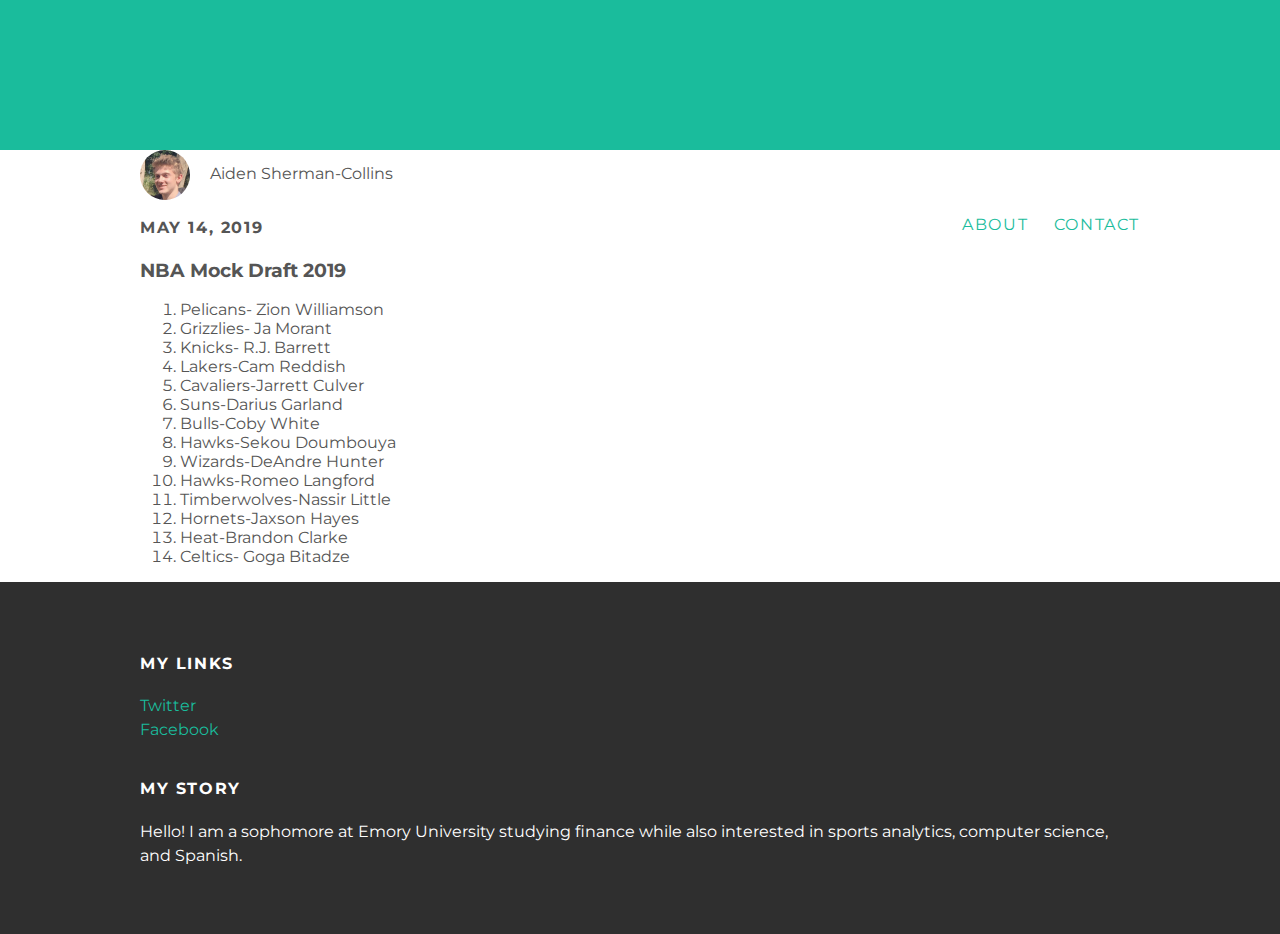
<file: index.html>
<!DOCTYPE html>
<html>
 <head>
   <title>My blog</title>
   <link rel="stylesheet" type="text/css" href="styles.css">
 </head>
 <body>
   <div id="header">
     <div class="container">
       <a id="header-title" href="index.html">My blog</a>
       <ul id="header-nav" class="navbar-links">
         <li><a href="about.html">About</a></li>
         <li><a href="mailto:aidensc33@gmail.com">Contact</a></li>
       </ul>
     </div>
   </div>
   <div id="content">
     <div class="container">
       <div class="post-container">
         <div class="post-author">
           <img src="Me.jpg">
           <span>Aiden Sherman-Collins</span>
         </div>
         <p class="post-date">May 14, 2019</p>
         <h3 class="post-title">NBA Mock Draft 2019</h3>
         <div class="post-content">
            <p>
              <ol id="Draft Rankings">
                <li>Pelicans- Zion Williamson</li>
                <li>Grizzlies- Ja Morant</li>
                <li>Knicks- R.J. Barrett</li>
                <li>Lakers-Cam Reddish</li>
                <li>Cavaliers-Jarrett Culver</li>
                <li>Suns-Darius Garland</li>
                <li>Bulls-Coby White</li>
                <li>Hawks-Sekou Doumbouya</li>
                <li>Wizards-DeAndre Hunter</li>
                <li>Hawks-Romeo Langford</li>
                <li>Timberwolves-Nassir Little</li>
                <li>Hornets-Jaxson Hayes</li>
                <li>Heat-Brandon Clarke</li>
                <li>Celtics- Goga Bitadze</li>
              </ol>
            </p>
         </div>
       </div>
     </div>
   </div >
   <div id="footer">
     <div class="container">
       <div class="column">
         <h4>My Links</h4>
         <p>
           <a href="https://twitter.com/aidensc33">Twitter</a>
           <br>
           <a href="https://www.facebook.com/aidensc33">Facebook</a>
         </p>
       </div>
       <div class="column">
         <h4>My Story</h4>
         <p>Hello! I am a sophomore at Emory University studying finance while
            also interested in sports analytics, computer science, and Spanish.
         </p>
       </div>
     </div>
   </div>
 </body>
 </html>
</file>
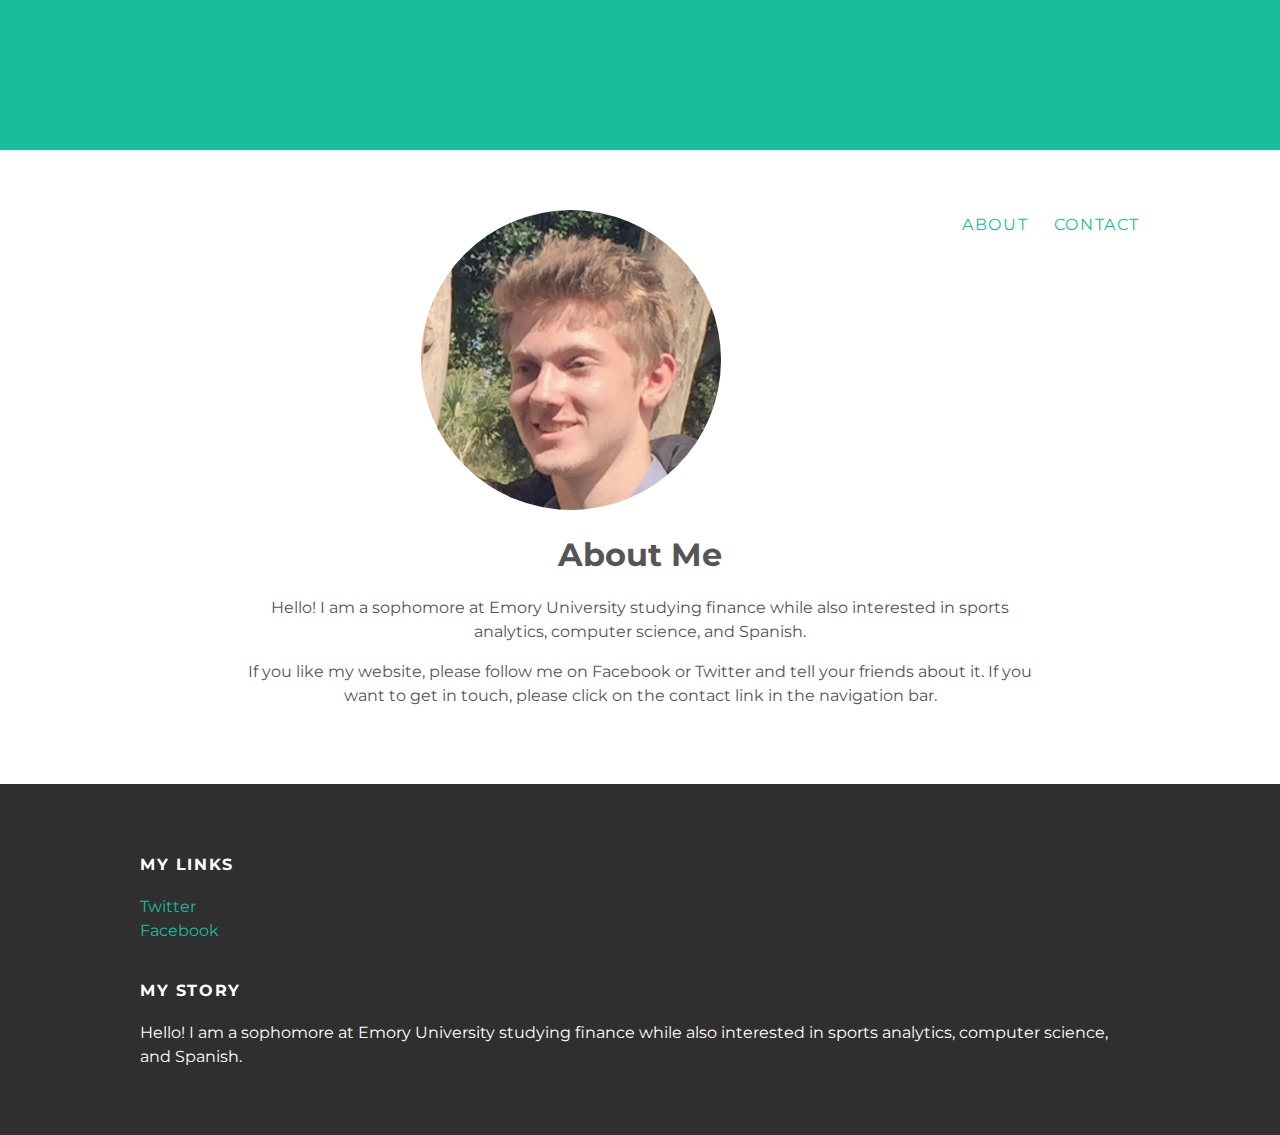
<file: about.html>
<!DOCTYPE html>
<html>
 <head>
   <title>My blog</title>
   <link rel="stylesheet" type="text/css" href="styles.css">
 </head>
 <body>
   <div id="header">
     <div class="container">
       <a id="header-title" href="index.html">My blog</a>
       <ul id="header-nav" class="navbar-links">
         <li><a href="about.html">About</a></li>
         <li><a href="mailto:aidensc33@gmail.com">Contact</a></li>
       </ul>
     </div>
   </div>
   <div id="content">
     <div class="container">
       <div class="about">
         <div class="about-author">
           <img src="Me.jpg">
         </div>
         <h1 class="about-title">About Me</h1>
         <div class="about-content">
           <p>Hello! I am a sophomore at Emory University studying finance while
              also interested in sports analytics, computer science, and
              Spanish.</p>
           <p>If you like my website, please follow me on Facebook or Twitter
              and tell your friends about it. If you want to get in touch,
              please click on the contact link in the navigation bar.</p>
         </div>
       </div>
     </div>
   </div >
   <div id="footer">
     <div class="container">
       <div class="column">
         <h4>My Links</h4>
         <p>
           <a href="https://twitter.com/aidensc33">Twitter</a>
           <br>
           <a href="https://www.facebook.com/aidensc33">Facebook</a>
         </p>
       </div>
       <div class="column">
         <h4>My Story</h4>
         <p>Hello! I am a sophomore at Emory University studying finance while
            also interested in sports analytics, computer science, and Spanish.
         </p>
       </div>
     </div>
   </div>
 </body>
 </html>
</file>
<file: styles.css>
@import url(http://fonts.googleapis.com/css?family=Montserrat:400,700);
body {
  color: #555;
  margin: 0;
  font-family: 'Montserrat', sans-serif;
}
#header {
  background-color: #1abc9c;
  height: 150px;
  line-height: 150px;
}
#header ul {
  color: white;
  text-decoration: none;
  text-transform: uppercase;
  letter-spacing: 0.1em;
}
#header a:hover {
  color: #222;
}
#header-title {
  display: block;
  font-size: 20px;
  font-weight: bold;
}
#header-nav {
  display: block;
  float: right;
  margin-top: 0;
}
#header-nav li {
  display: inline;
  padding-left: 20px;
}
.container {
  max-width: 1000px;
  margin: 0 auto;
}
#footer {
  background-color: #2f2f2f;
  padding: 50px 0;
}
#footer h4 {
  color: white;
  text-transform: uppercase;
  letter-spacing: 0.1em;
}
#footer p {
  color: white;
}
.column {
  min-width: 300px;
  display: inline-block;
  vertical-align: top;
}
a {
  color: #1abc9c;
  text-decoration: none;
}
a:hover {
  color: #F6A623;
}
.post, .about {
  max-width: 800px;
  margin: 0 auto;
  padding: 60px 0;
}
.post-author img {
  width: 50px;
  height: 50px;
  vertical-align: middle;
}
.post-author span {
  margin-left: 16px;
}
.post-date {
  color: #D2D2D2
  font-size: 14px;
  font-weight: bold;
  text-transform: uppercase;
  letter-spacing: 0.1em;
}
.about {
  text-align: center;
}
.about-author img {
  width: 300px;
  height: 300px;
}
.post-author img, .about-author img {
  border-radius: 50%;
}
.post-container:nth-child(even) {
  background-color: #f2f2f2;
}
}
h1, h2, h3, h4 {
  color: #333;
}
p {
  line-height: 1.5;
}
</file>
